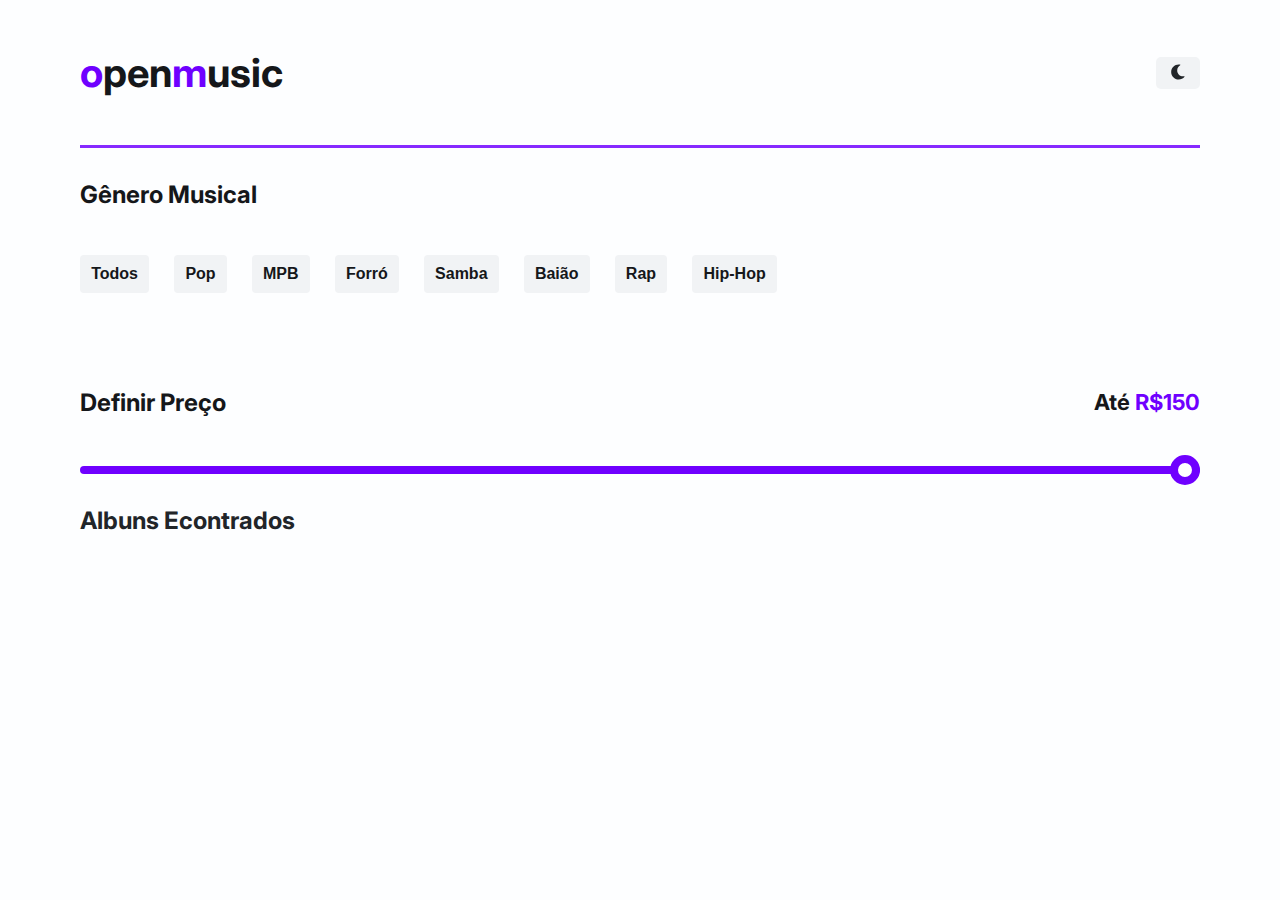
<file: index.html>
<!DOCTYPE html>
<html lang="pt-BR">

<head>
  <meta charset="UTF-8" />
  <meta name="viewport" content="width=device-width, initial-scale=1.0" />
  <link rel="stylesheet" href="./src/styles/albums.css">
  <link rel="stylesheet" href="./src/styles/genres.css">
  <link rel="stylesheet" href="./src/styles/globalStyles.css">
  <link rel="stylesheet" href="./src/styles/header.css">
  <link rel="stylesheet" href="./src/styles/index.css">
  <link rel="stylesheet" href="./src/styles/price-range.css">
  <link rel="stylesheet" href="./src/styles/reset.css">
  <script src="./src/scripts/theme.js"></script>
  <script src="./src/scripts/api.js"></script>
  <title>Open Music</title>
</head>

<body>
  <header>
    <h1><span>o</span>pen<span>m</span>usic</h1>
    <button id="buttonNight">
      <img src="./src/assets/icons/moon-icon.svg" alt="Foto de troca de estilo para noturno" id="buttonNightImg">
    </button>
  </header>
  <main>
    <section class="genres__container">
      <h2>Gênero Musical</h2>
      <div class="genres__items-buttons">
        <button class="genres__item ">
          <p>Todos</p>
        </button>
        <button class="genres__item ">
          <p>Pop</p>
        </button>
        <button class="genres__item ">
          <p>MPB</p>
        </button>
        <button class="genres__item ">
          <p>Forró</p>
        </button>
        <button class="genres__item ">
          <p>Samba</p>
        </button>
        <button class="genres__item ">
          <p>Baião</p>
        </button>
        <button class="genres__item ">
          <p>Rap</p>
        </button>
        <button class="genres__item ">
          <p>Hip-Hop</p>
        </button>
      </div>
    </section>
    <section class="price__container">
      <div>
        <h2 class="price-h2">Definir Preço</h2>
        <h2 class="price-value">Até <span>R$<span id="selected-price">150</span></span></h2>
      </div>
      <input id="selectorPrice__input" type="range" min="0" max="150" value="150" />
    </section>
    <section class="albums__container">
      <h2>Albuns Econtrados</h2>
      <div class="block__album">
      </div>



    </section>
  </main>
  <script src="./src/scripts/inputRange.js"></script>
  <script src="./src/scripts/index.js" type="module"></script>
</body>

</html>
</file>
<file: src/styles/albums.css>
.albums__container{
  display: flex;
  flex-direction: column;
  gap: 19px;
}

.albums__container h2{
  color: var(--gray-2);
  font-size: 24px;
}
.block__album{
  display: flex;
  flex-direction: row;
  flex-wrap: wrap;
  justify-content: space-between;
  gap: 19px;
  margin-bottom: 46px;
}
.album__item:hover{
  background-color: var(--gray-6);
}
.album__item img{
  border-radius: 4px 4px 0 0;
  object-fit: cover;
  height: 290px;
}
.album__item{
  display: flex;
  flex-direction: column;
  background-color: var(--gray-7);
  justify-content: space-between;
  border-radius: 4px;
  width: clamp(18.438rem, 15.587rem + 5.702vw, 19.25rem);
}
.titleAlbum{
  margin-top: 15px;
  width: 308px;
  padding: 5px 16px;
  gap: 10px;
}
.album-banda{
  display: flex;
  flex-direction: row;
  justify-content: space-between;
  padding: 4px 16px;
}
.album-price{
  display: flex;
  flex-direction: row;
  padding: 16px;
  gap: 10px;
  align-items: center;
}
.album-price div{
  
  display: flex;
  flex-direction: row;
  width: 100%;
  justify-content: space-between;
  align-items: center;
}
.album-price p{
  color: var(--gray-2);
  font-size: 19.2px;
  line-height: 23.24px;
  font-weight: 600;
}


.album-price button:hover{
  background-color: var(--brand-1);
}
.album-price button{
  border-radius: 4px;
  padding: 12px 10px;
  border: 1px solid var(--brand-2);
  background-color:var(--brand-2);
  color: white;
  font-size: 1rem;
}

@media(max-width: 1028px ){
  header{
    margin: 0 15px;
  }
  .price__container{
    margin: 0 20px;
    
  }
  .albums__container{
    margin: 0 20px;
  }
  .block__album{
    
    flex-wrap: wrap;
  }
  .album__item{
    width: clamp(12.5rem, -2.062rem + 48.54vw, 29.125rem)
  }
  .genres__container{
    margin: 0 20px;
  }
  p{
    font-size: clamp(0.7rem, 0.437rem + 0.876vw, 1rem)
  }
  .genres__item{
    box-sizing: 76px;
  }
  .genres__items-buttons{
    flex-wrap: wrap;
  }
  .album__item h2{
    font-size: clamp(0.875rem, 0.328rem + 1.825vw, 1.5rem);
  }
}

@media(max-width: 718px){
  .album__item{
    width: 100%;
  }
  .album__item h2{
    font-size: clamp(1rem, 0.623rem + 2.74vw, 1.5rem)
  }
  
}
@media(max-width: 220px){
  .album__item h2{
    font-size: clamp(0.5rem, 0.5rem + 3.636vw, 1rem)
  }
}
</file>
<file: src/styles/genres.css>
.genres__container{
  padding: 16px 0;
  display: flex;
  flex-direction: column;
  gap: 14px;
}
.genres__container h2{
  font-size: 24px;
  padding: 16px 0;
}
.genres__items-buttons{
  display: flex;
  gap: 25px;
  padding: 16px 0;
  align-items: center;
}
.genres__item{
  padding: 10.2px 11.2px;
  border-radius: 4px;
  font-size: 1rem;
  font-weight: 600;
}



.genres__item:hover{
  background-color: var(--gray-1);
  color: var(--gray-8);
  transition: 0.3s ease;
}

.genres__select{
  background-color: var(--gray-1);
  color: var(--gray-1);
}
</file>
<file: src/styles/globalStyles.css>
@import url('https://fonts.googleapis.com/css2?family=Inter:wght@100..900&display=swap');

:root{
  --brand-1: #6F00FF;
  --brand-2: #8629FF;
  --gray-1: #15171A;
  --gray-2: #212529;
  --gray-3: #2B2F33;
  --gray-4: #CED4DA;
  --gray-5: #DEE2E6;
  --gray-6: #F1F3F5;
  --gray-7: #F8F9FA;
  --gray-8: #FDFEFF;
}
body{
  margin: 0 auto;
  /* background-color: var(--gray-8); */
  font-family: 'Inter';
  max-width: 1120px;
}
button, input{
  cursor: pointer;
}
h1{
  font-size:2rem;
}
</file>
<file: src/styles/header.css>
header{
  display: flex;
  flex-direction: row;
  flex-wrap: nowrap;
  justify-content: space-between;
  border-bottom: solid 3px var(--brand-2);
  padding: 48px 0px;
  position: sticky;
  top: 0;
  background-color: var(--gray-8);
  align-items: center;
}
header h1{
  font-size: 40px
}
header h1 span{
  font-size: inherit;
  color: var(--brand-1)
}
header button{
  height: 32px;
  padding: 6px 14px;
  border: none;
  border-radius: 5px;
}
header button:hover{
  background-color: var(--gray-3);
  transition: 0.3s ease;
}

header button:hover > img{
  filter: invert(2);
  transition: 0.3s ease;
}
header button img{
  height: 18px;
  width: 16px;
  
}
</file>
<file: src/styles/index.css>
body.dark-mode {
  --brand-1: #6F00FF;
  --brand-2: #8629FF;
  --gray-1: #FDFEFF;
  --gray-2: #F8F9FA;
  --gray-3: #F1F3F5;
  --gray-4: #DEE2E6;
  --gray-5: #CED4DA;
  --gray-6: #2B2F33;
  --gray-7: #212529;
  --gray-8: #15171A;
}
body {
  margin: 0 auto;
  background-color: var(--gray-8);
  font-family: 'Inter';
  max-width: 1120px;
  color: var(--gray-1);
}
button, input {
  cursor: pointer;
}
h1 {
  font-size: 2rem;
}
header {
  display: flex;
  flex-direction: row;
  flex-wrap: nowrap;
  justify-content: space-between;
  border-bottom: solid 3px var(--brand-2);
  padding: 48px 0px;
  position: sticky;
  top: 0;
  background-color: var(--gray-8);
}
header h1 {
  font-size: 40px;
}
header h1 span {
  font-size: inherit;
  color: var(--brand-1);
}
header button {
  height: 32px;
  padding: 6px 14px;
  border: none;
  border-radius: 5px;
  background-color: var(--gray-6);
}
header button:hover {
  background-color: var(--gray-3);
  transition: 0.3s ease;
}
header button:hover > img {
  filter: invert(2);
  transition: 0.3s ease;
}
header button img {
  height: 18px;
  width: 16px;
}
#selectorPrice__input {
  -webkit-appearance: none;
  appearance: none;
  background: transparent;
  cursor: pointer;
  width: 100%;
  outline: none;
  background-color: var(--brand-1);
  border-radius: 0.5rem;
  height: 0.5rem;
}
#selectorPrice__input::-webkit-slider-thumb {
  -webkit-appearance: none;
  appearance: none;
  height: 30px;
  width: 30px;
  background-color: #fff;
  border-radius: 50%;
  border: 0.5rem solid var(--brand-1);
}
.price__container div {
  display: flex;
  flex-direction: row;
  justify-content: space-between;
  align-items: center;
}
.price__container {
  display: flex;
  flex-direction: column;
  justify-content: space-around;
  gap: 19px;
  padding: 32px 0px;
}
.price-h2 {
  font-size: 24px;
}
.price-value {
  font-size: 22px;
  padding: 32px 0;
}
.price-value span {
  color: var(--brand-1);
  font-size: inherit;
}
* {
  margin: 0;
  padding: 0;
  text-decoration: none;
  font-size: 1rem;
  border-style: none;
}
.genres__item:hover{
  color: var(--gray-8)
}
.genres__item{
  background-color: var(--gray-6);
  color: var(--gray-1);
}
.genres__select{
  background-color: var(--gray-1);
  color: var(--gray-8);
}
</file>
<file: src/styles/price-range.css>
#selectorPrice__input {
  -webkit-appearance: none;
  appearance: none;
  background: transparent;
  cursor: pointer;
  width: 100%;
  outline: none;
  background-color: var(--brand-1);
  border-radius: 0.5rem;
  height: 0.5rem;
}

#selectorPrice__input::-webkit-slider-thumb {
  -webkit-appearance: none;
  appearance: none;
  height: 30px;
  width: 30px;
  background-color: #fff;
  border-radius: 50%;
  border: 0.5rem solid var(--brand-1);
}

.price__container div{
  display: flex;
  flex-direction: row;
  justify-content: space-between;
  align-items: center;
}
.price__container{
  display: flex;
  flex-direction: column;
  justify-content: space-around;
  gap:19px;
  padding: 32px 0px;
}
.price-h2{
  font-size: 24px;
}
.price-value{
  font-size: 22px;
  padding: 32px 0;
}
.price-value span{
  color: var(--brand-1);
  font-size: inherit;
}
</file>
